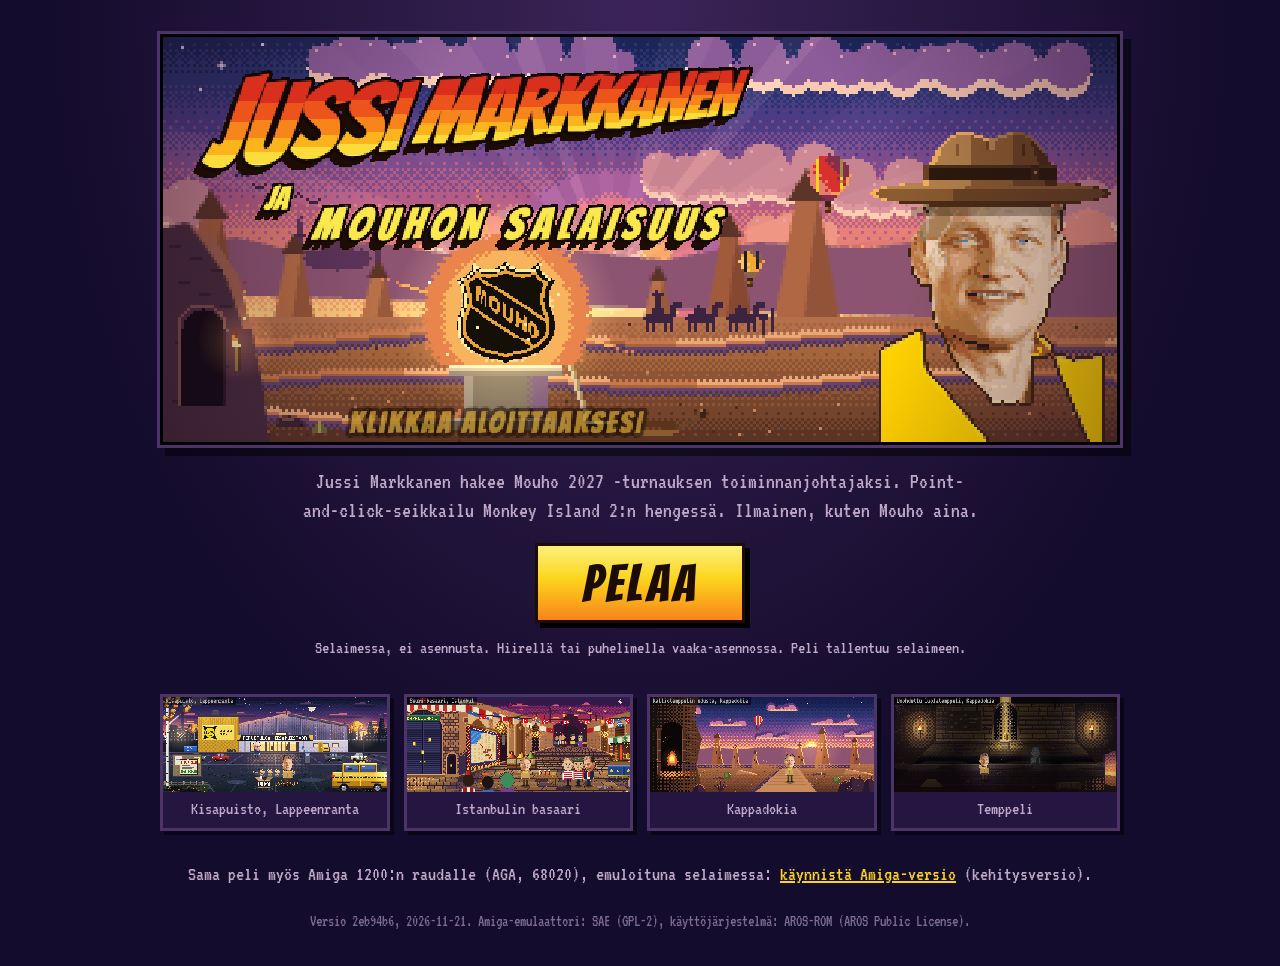
<file: index.html>
<!doctype html>
<html lang="fi">
<head>
<meta charset="utf-8">
<meta name="viewport" content="width=device-width, initial-scale=1">
<title>Mouhon salaisuus</title>
<meta name="description" content="Selvitä, milloin MOUHO 2027 -turnaus pidetään! Ilmainen point-and-click-seikkailu selaimessa: Kisapuisto, Istanbulin basaari ja Kappadokian temppeli.">
<meta property="og:type" content="website">
<meta property="og:title" content="Jussi Markkanen ja Mouhon salaisuus">
<meta property="og:description" content="Selvitä, milloin MOUHO 2027 -turnaus pidetään! Ilmainen point-and-click-seikkailu selaimessa: Kisapuisto, Istanbulin basaari ja Kappadokian temppeli.">
<meta property="og:url" content="https://mikaheino.github.io/mouhon-salaisuus-peli/">
<meta property="og:image" content="https://mikaheino.github.io/mouhon-salaisuus-peli/og.jpg?v=2eb94b6">
<meta property="og:image:type" content="image/jpeg">
<meta property="og:image:width" content="1200">
<meta property="og:image:height" content="630">
<meta property="og:image:alt" content="Aloitusruutu: Jussi Markkanen fedorassa, Mouhon kilpi hehkuu Kappadokian auringonlaskussa">
<meta property="og:locale" content="fi_FI">
<meta name="twitter:card" content="summary_large_image">
<link rel="preconnect" href="https://fonts.googleapis.com">
<link href="https://fonts.googleapis.com/css2?family=Bangers&family=VT323&display=swap" rel="stylesheet">
<style>
:root { --bg: #140c2c; --ink: #fcf0d8; --muted: #c0a8c8; --gold: #fcd41c; --orange: #f8841c; --card: #241640; --line: #4c3468; }
* { box-sizing: border-box; }
body { margin: 0; min-height: 100vh; background: radial-gradient(ellipse at top, #3c2458, var(--bg) 65%) fixed, var(--bg); color: var(--ink);
  font: 20px/1.3 VT323, monospace; padding: 16px; }
main { max-width: 960px; margin: max(2vh, 8px) auto; text-align: center; overflow-wrap: anywhere; }
.vh { position: absolute; width: 1px; height: 1px; overflow: hidden; clip: rect(0 0 0 0); white-space: nowrap; }
img { image-rendering: pixelated; display: block; width: 100%; height: auto; }
.hero { display: block; border: 3px solid #000; box-shadow: 0 0 0 3px var(--line), 8px 8px 0 3px rgba(0,0,0,.5); }
.hero img { aspect-ratio: 320 / 136; }
.sub { color: var(--muted); margin: 22px auto 18px; font-size: 22px; max-width: 680px; }
.play { display: inline-block; font: 400 clamp(34px, 8vw, 52px)/1 Bangers, VT323, sans-serif; letter-spacing: .06em; text-decoration: none;
  color: #1c0c04; background: linear-gradient(#fcf07c, var(--gold) 45%, var(--orange)); padding: 12px 44px 10px; border: 3px solid #1c0c04;
  box-shadow: 5px 5px 0 #000; transition: transform .08s, box-shadow .08s; }
.play:hover, .play:focus-visible { transform: translate(-2px, -2px); box-shadow: 7px 7px 0 #000; outline: none; }
.play:active { transform: translate(3px, 3px); box-shadow: 2px 2px 0 #000; }
.note { color: var(--muted); font-size: 18px; margin: 14px 0 34px; }
.gallery { display: grid; grid-template-columns: repeat(auto-fit, minmax(min(210px, 100%), 1fr)); gap: 14px; margin: 0; }
figure { margin: 0; background: var(--card); border: 3px solid var(--line); box-shadow: 4px 4px 0 rgba(0,0,0,.5); }
figure img { aspect-ratio: 320 / 136; }
figcaption { padding: 6px 8px 7px; color: var(--muted); font-size: 18px; }
.amiga { margin-top: 30px; color: var(--muted); }
.amiga a { color: var(--gold); }
footer { margin-top: 24px; color: #7c6c94; font-size: 16px; }
</style>
</head>
<body>
<main>
  <h1 class="vh">Jussi Markkanen ja Mouhon salaisuus</h1>
  <a class="hero" href="peli/?v=2eb94b6"><img src="kuvat/otsikko.png?v=2eb94b6" width="640" height="272" alt="Aloitusruutu: Jussi Markkanen fedorassa, Mouhon kilpi hehkuu Kappadokian auringonlaskussa"></a>
  <p class="sub">Jussi Markkanen hakee Mouho 2027 -turnauksen toiminnanjohtajaksi. Point-and-click-seikkailu Monkey Island 2:n hengessä. Ilmainen, kuten Mouho aina.</p>
  <a class="play" href="peli/?v=2eb94b6">Pelaa</a>
  <p class="note">Selaimessa, ei asennusta. Hiirellä tai puhelimella vaaka-asennossa. Peli tallentuu selaimeen.</p>
  <div class="gallery">
    <figure><img src="kuvat/kisa.png?v=2eb94b6" width="640" height="272" alt="Kisapuisto Lappeenrannassa" loading="lazy"><figcaption>Kisapuisto, Lappeenranta</figcaption></figure>
    <figure><img src="kuvat/basaari.png?v=2eb94b6" width="640" height="272" alt="Istanbulin basaari" loading="lazy"><figcaption>Istanbulin basaari</figcaption></figure>
    <figure><img src="kuvat/kallio.png?v=2eb94b6" width="640" height="272" alt="Kappadokian kalliot" loading="lazy"><figcaption>Kappadokia</figcaption></figure>
    <figure><img src="kuvat/temppeli.png?v=2eb94b6" width="640" height="272" alt="Temppelin sisällä" loading="lazy"><figcaption>Temppeli</figcaption></figure>
  </div>
  <p class="amiga">Sama peli myös Amiga 1200:n raudalle (AGA, 68020), emuloituna selaimessa: <a href="amiga/">käynnistä Amiga-versio</a> (kehitysversio).</p>
  <footer>Versio 2eb94b6, 2026-11-21. Amiga-emulaattori: SAE (GPL-2), käyttöjärjestelmä: AROS-ROM (AROS Public License).</footer>
</main>
</body>
</html>
</file>
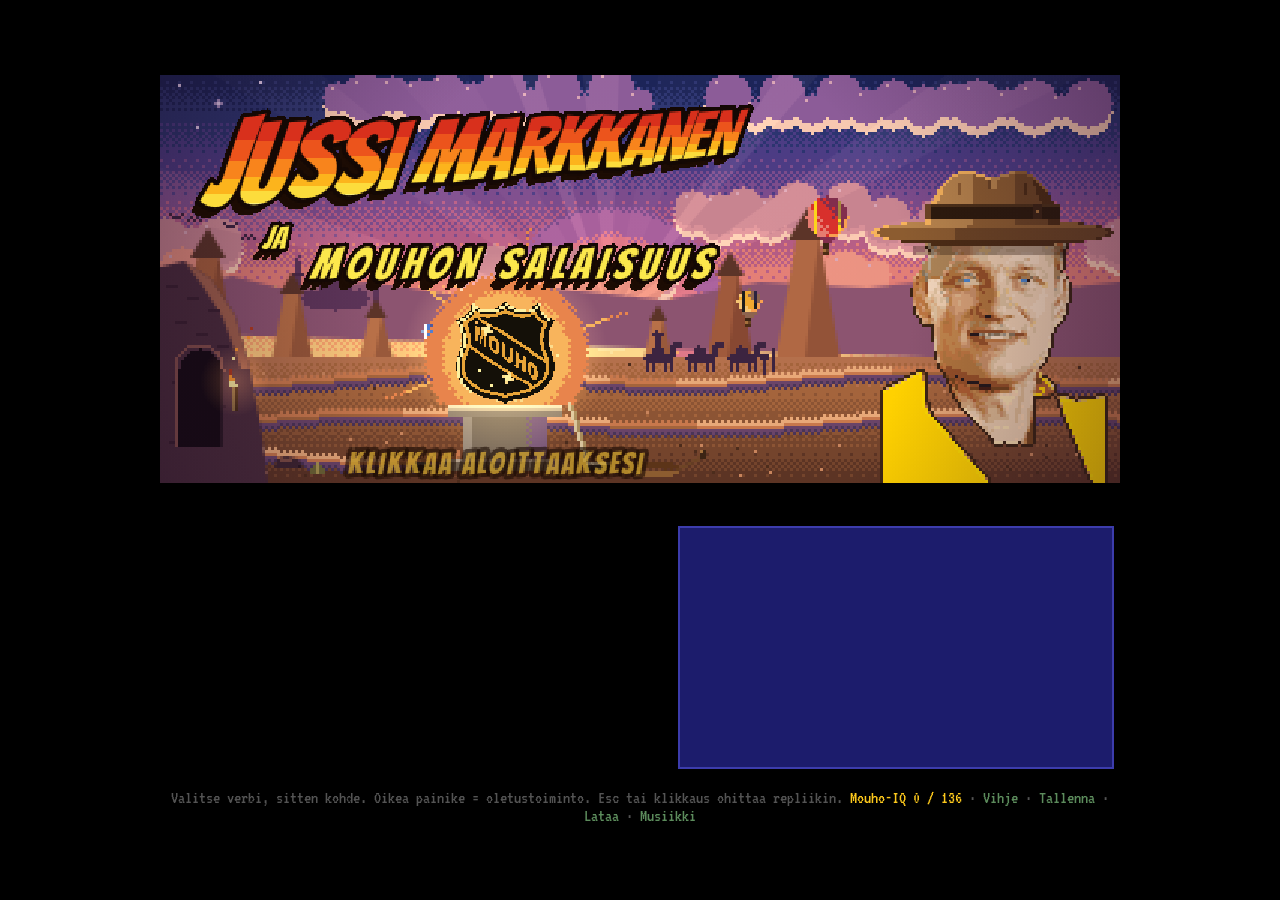
<file: peli/index.html>
<!doctype html>
<html lang="fi">
<head>
<meta charset="utf-8">
<meta name="viewport" content="width=device-width, initial-scale=1">
<title>Mouhon salaisuus</title>
<meta name="description" content="Selvitä, milloin MOUHO 2027 -turnaus pidetään! Ilmainen point-and-click-seikkailu selaimessa: Kisapuisto, Istanbulin basaari ja Kappadokian temppeli.">
<meta property="og:type" content="website">
<meta property="og:title" content="Jussi Markkanen ja Mouhon salaisuus">
<meta property="og:description" content="Selvitä, milloin MOUHO 2027 -turnaus pidetään! Ilmainen point-and-click-seikkailu selaimessa: Kisapuisto, Istanbulin basaari ja Kappadokian temppeli.">
<meta property="og:url" content="https://mikaheino.github.io/mouhon-salaisuus-peli/peli/">
<meta property="og:image" content="https://mikaheino.github.io/mouhon-salaisuus-peli/og.jpg?v=2eb94b6">
<meta property="og:image:type" content="image/jpeg">
<meta property="og:image:width" content="1200">
<meta property="og:image:height" content="630">
<meta property="og:image:alt" content="Aloitusruutu: Jussi Markkanen fedorassa, Mouhon kilpi hehkuu Kappadokian auringonlaskussa">
<meta property="og:locale" content="fi_FI">
<meta name="twitter:card" content="summary_large_image">
<link rel="preconnect" href="https://fonts.googleapis.com">
<link href="https://fonts.googleapis.com/css2?family=Bangers&family=VT323&display=swap" rel="stylesheet">
<style>
/* Mouhon salaisuus -- point-and-click 1990-luvun LucasArts-hengessä.
   Kolme pelattavaa ruutua: Kisapuisto (Lappeenranta), Istanbulin basaari, luolatemppeli.
   Kaikki grafiikka piirretään koodilla canvasille; ei ulkoisia kuvia. */
:root {
  --bg: #000; --ui: #000; --verb: #2c7c2c; --verb-hi: #5cfc5c; --sentence: #5cfcfc;
  --inv: #1c1c6c; --inv-hi: #fcfc54; --txt: #fcfcfc;
}
@media (prefers-color-scheme: light) { :root:not([data-theme="dark"]) { --bg: #000; } }
* { box-sizing: border-box; }
html, body { margin: 0; background: var(--bg); color: var(--txt); font-family: "VT323", ui-monospace, monospace; }
body { min-height: 100vh; display: grid; place-items: center; padding: 16px; }
#game { width: min(960px, 100%); position: relative; user-select: none; }
#stage { position: relative; width: 100%; aspect-ratio: 320 / 136; background: #000; }
canvas { width: 100%; height: 100%; display: block; image-rendering: pixelated; image-rendering: crisp-edges; cursor: crosshair; }
#view { position: absolute; inset: 0; }
#say { position: absolute; inset: 0; pointer-events: none; }
/* Puhekupla: valkoinen, puhujan värinen reunus, häntä puhujan päähän (--tail = sivusiirtymä). */
.bubble { position: absolute; transform: translateX(-50%); width: max-content; max-width: 48%; padding: .35em .6em .4em; background: #fcfcf4; color: #1c1c1c;
  border: 3px solid var(--c, #1c1c1c); border-radius: 14px; box-shadow: 3px 3px 0 rgba(0,0,0,.55); text-align: center;
  font-size: clamp(14px, 2.4vw, 24px); line-height: 1.05; white-space: pre-line; animation: pop .14s ease-out both; }
.bubble::after, .bubble::before { content: ""; position: absolute; left: calc(50% + var(--tail, 0px)); transform: translateX(-50%); width: 0; height: 0; border-style: solid; }
.bubble::before { top: 100%; border-width: 13px 9px 0 9px; border-color: var(--c, #1c1c1c) transparent transparent transparent; }
.bubble::after { top: calc(100% - 1px); border-width: 9px 6px 0 6px; border-color: #fcfcf4 transparent transparent transparent; }
@keyframes pop { from { transform: translateX(-50%) scale(.7); opacity: 0; } to { transform: translateX(-50%) scale(1); opacity: 1; } }
/* Kertoja: tekstilaatikko ruudun yläreunassa, kuin sarjakuvan tekstiruutu. */
.caption { position: absolute; left: 50%; top: 4%; transform: translateX(-50%); max-width: 80%; padding: .3em .7em; background: #fcf09c; color: #2c1c08;
  border: 3px solid #2c1c08; box-shadow: 3px 3px 0 rgba(0,0,0,.55); text-align: center; font-size: clamp(14px, 2.4vw, 24px); line-height: 1.05; white-space: pre-line; }
/* Lähikuvan aikana (fx.js closeUp) teksti mahtuu kuvan yläpuolelle jäävään kaistaan: yksi rivi, pienempi. */
.caption.close { top: 1%; max-width: 96%; padding: .15em .6em; border-width: 2px; border-color: var(--c, #2c1c08); font-size: min(2.05vw, 20px); white-space: nowrap; }
.line { position: absolute; transform: translateX(-50%); max-width: 46%; text-align: center; font-size: clamp(15px, 2.6vw, 26px); line-height: 1.05;
  text-shadow: 2px 0 #000, -2px 0 #000, 0 2px #000, 0 -2px #000, 2px 2px #000; white-space: pre-line; }
#sentence { height: 1.4em; text-align: center; color: var(--sentence); font-size: clamp(16px, 2.8vw, 28px); padding-top: 4px; }
#ui { display: grid; grid-template-columns: 1.15fr 1fr; gap: 10px; padding: 4px 6px 10px; min-height: 9.2em; font-size: clamp(16px, 2.8vw, 28px); }
#verbs { display: grid; grid-template-columns: repeat(3, 1fr); gap: 0 6px; align-content: start; }
#verbs button, #dialog button { all: unset; cursor: pointer; color: var(--verb); line-height: 1.15; }
#verbs button:hover, #verbs button.on { color: var(--verb-hi); }
#verbs button.def { color: #a8fca8; text-shadow: 0 0 6px #2c7c2c; }
#inv { display: grid; grid-template-columns: repeat(4, 1fr); grid-auto-rows: minmax(0, max-content); gap: 6px; align-content: start; background: var(--inv); padding: 6px; border: 2px solid #3c3cac; }
/* Tavarat kuvakkeina (MI2): vapaasti paneelin päällä ilman ruutuja (palaute 25.10.: "turhat neliöt"). */
#inv button { all: unset; cursor: pointer; display: grid; place-items: center; aspect-ratio: 3 / 2; }
#inv button img { width: 100%; height: 100%; image-rendering: pixelated; }
#inv button.new { animation: newItem .45s ease-in-out 5 alternate; }
#inv button.nudge { animation: nudge 1.6s ease-in-out infinite; }
@keyframes nudge { 50% { filter: drop-shadow(0 0 4px rgba(252,212,28,.8)); } }
@keyframes newItem { to { filter: drop-shadow(0 0 6px #fcd41c); transform: scale(1.15); } }
#inv button:hover { transform: scale(1.08); filter: brightness(1.15); } #inv button.sel { filter: drop-shadow(0 0 2px var(--inv-hi)) drop-shadow(0 0 2px var(--inv-hi)); transform: scale(1.08); }
.sys button { all: unset; cursor: pointer; color: #5c8c5c; } .sys button:hover { color: var(--verb-hi); }
#dialog { display: none; flex-direction: column; gap: 2px; padding: 4px 6px 10px; min-height: 9.2em; font-size: clamp(16px, 2.8vw, 28px); }
#dialog button { color: #fc54fc; } #dialog button.asked { color: #7c3c9c; } #dialog button:hover { color: #fcfc54; }
#iq { color: #fcc81c; }
#game.talking #ui { display: none; } #game.talking #dialog { display: flex; }
/* Välikohtauksessa himmeä pikseliristikko eikä "wait": macOS näyttää waitin pyörivänä
   latausikonina, ja peli näytti jumittuvan (käyttäjä 17.10.). */
#game.cut canvas { cursor: url("data:image/svg+xml,%3Csvg xmlns='http://www.w3.org/2000/svg' width='17' height='17' shape-rendering='crispEdges'%3E%3Cpath d='M8 0h1v6H8zM8 11h1v6H8zM0 8h6v1H0zM11 8h6v1h-6z' fill='%23707090'/%3E%3C/svg%3E") 8 8, default; }
.hint { margin-top: 10px; color: #545454; font-size: 18px; text-align: center; }
@media (max-width: 520px) { #ui { grid-template-columns: 1fr; } }
.dim { position: absolute; inset: 0; background: rgba(4,4,20,.6); }
#mouho2027 { position: absolute; left: 50%; top: 50%; transform: translate(-50%, -50%); width: min(92%, 420px); max-height: 96%; overflow: auto; background: #10104c; border: 2px solid #fcd41c;
  color: #e8e0c8; font: 15px VT323, monospace; padding: 12px 16px; display: grid; gap: 7px; box-shadow: 0 0 0 4px #000, 0 10px 30px #000a; z-index: 5; }
#mouho2027 h2 { margin: 0; color: #fcfc54; font-size: 26px; letter-spacing: .04em; }
#mouho2027 p { margin: 0; }
#mouho2027 label { display: grid; gap: 2px; color: #a8c8fc; }
#mouho2027 input { font: 16px VT323, monospace; background: #000; color: #fcfcfc; border: 1px solid #5c5ca8; padding: 4px 6px; }
#mouho2027 small { color: #8c8cc8; }
#mouho2027 .row { display: flex; gap: 12px; }
#mouho2027 button { all: unset; cursor: pointer; padding: 4px 12px; background: #fcd41c; color: #10104c; font: 18px VT323, monospace; }
#mouho2027 button[data-close] { background: transparent; color: #8c8cc8; }
#mouho2027 .std { color: #fc9c7c; font: 30px/1 Bangers, VT323, sans-serif; letter-spacing: .06em; }
#mouho2027 .when { color: #fcfcfc; font-size: 22px; }
#mouho2027 .cal { flex-wrap: wrap; gap: 8px; }
#mouho2027 .cal a { padding: 4px 12px; border: 1px solid #fcd41c; color: #fcd41c; text-decoration: none; font: 18px VT323, monospace; }
#mouho2027 .msg { color: #fc9c7c; min-height: 1em; }
/* Kosketustila (backlog 13, engine/touch.js): toimintovalikko verbilistan tilalle, isommat napautuskohteet. */
html:not(.touch) .hint .tch, html:not(.touch) .hint .rot, html.touch .hint .desk { display: none; }
html.touch body { touch-action: manipulation; -webkit-touch-callout: none; -webkit-user-select: none; user-select: none; -webkit-tap-highlight-color: transparent;
  place-items: start center; padding: 10px 8px; }
html.touch #verbs { display: none; }
html.touch #ui { grid-template-columns: 1fr; min-height: 0; padding: 4px 0 8px; }
html.touch #inv { grid-template-columns: repeat(auto-fill, minmax(62px, 1fr)); gap: 8px; min-height: 58px; }
html.touch #sentence { font-size: 20px; }
html.touch #dialog { min-height: 0; gap: 0; font-size: 20px; }
html.touch #dialog button { padding: 7px 4px; border-bottom: 1px solid #2c1c3c; line-height: 1.1; }
html.touch .hint { font-size: 17px; }
html.touch .hint .sys { display: block; margin-top: 6px; }
html.touch .sys button { padding: 6px 6px; }
html.touch .hint .rot { display: block; margin-top: 6px; color: #fcc81c; }
html.touch .bubble { max-width: 66%; }
html.touch .dim { position: fixed; z-index: 50; }
html.touch #mouho2027 { max-height: 92dvh; font-size: 17px; }
#tapback { position: fixed; inset: 0; z-index: 59; }
#tapmenu { position: fixed; z-index: 60; background: #10104c; border: 2px solid #5cfcfc; box-shadow: 0 0 0 3px #000, 0 8px 22px #000c; padding: 6px 6px 8px; font-family: VT323, monospace; }
#tapmenu .nm { color: #5cfcfc; font-size: 21px; text-align: center; padding: 0 4px 4px; max-width: 280px; }
#tapmenu .vb { display: grid; grid-template-columns: repeat(3, minmax(78px, 1fr)); gap: 4px; }
#tapmenu button { all: unset; cursor: pointer; text-align: center; padding: 8px 4px; font-size: 21px; color: #a8fca8; background: #1c3c1c; border: 1px solid #2c7c2c; }
#tapmenu button.def { color: #10104c; background: #5cfc5c; border-color: #a8fca8; }
#tapmenu button:active { filter: brightness(1.3); }
#tapmenu[hidden], #tapback[hidden], #stage .edge[hidden] { display: none; }
#stage .edge { all: unset; position: absolute; top: 50%; transform: translateY(-50%); width: 26px; height: 46px; display: grid; place-items: center; z-index: 3;
  background: rgba(0,0,0,.55); color: #fcfc54; font-size: 30px; line-height: 1; border: 1px solid #fcfc5488; cursor: pointer; animation: nudge 1.6s ease-in-out infinite; }
#stage .edge.vasen { left: 2px; } #stage .edge.oikea { right: 2px; }
/* Pystyasento: kamera zoomaa (touch.js, html.zoom): ikkuna on matalampi kuin koko kenttä leveänä olisi
   korkea, ja ikkunaa leveämpi #view liukuu Jussin tai puhujan mukana. */
html.zoom { --zh: min(40dvh, 72vw); }
html.zoom #stage { aspect-ratio: auto; height: var(--zh); overflow: hidden; }
html.zoom #view { right: auto; width: calc(var(--zh) * 320 / 136); transform: translateX(var(--zx, 0px)); }
html.zoom .bubble { max-width: 86vw; }
html.touch #game.talking #sentence { visibility: hidden; }
/* Vaaka-asento: kuva lähes koko korkeudelle, tavarat ohueksi riviksi yläreunaan, lauserivi kuvan päälle,
   Vihje/Tallenna/Lataa/Musiikki valikkonapin taakse ja keskustelun vaihtoehdot kuvan yläosaan. Kaikki
   napautettava ylhäällä: iOS:n sovellusselaimen kelluva työkalurivi peittää alareunan (käyttäjä 25.10.). */
#mnu { display: none; }
@media (orientation: landscape) {
  html.touch { --sw: min(100vw, calc((100dvh - 44px) * 320 / 136)); }
  html.touch body { padding: 0; display: block; }
  html.touch #game { width: 100vw; height: 100vh; height: 100dvh; display: flex; flex-direction: column; align-items: center; }
  html.touch #stage { width: var(--sw); flex: none; }
  html.touch #sentence { position: absolute; top: 47px; right: calc((100vw - var(--sw)) / 2 + 4px); z-index: 4; text-align: right; height: auto; max-width: calc(var(--sw) * .5); padding: 0 8px;
    font-size: 17px; background: rgba(0,0,12,.6); pointer-events: none; white-space: nowrap; overflow: hidden; text-overflow: ellipsis; }
  html.touch #sentence:empty { display: none; }
  html.touch #ui { width: var(--sw); height: 44px; padding: 3px 50px 3px 0; display: block; order: -1; }
  html.touch #game.talking #ui { display: block; visibility: hidden; }     /* rivin paikka pysyy: kuva ei hypi */
  html.touch #inv { display: flex; height: 100%; min-height: 0; gap: 8px; padding: 1px 8px; overflow-x: auto; border-width: 1px; }
  html.touch #inv button { height: 100%; flex: none; }
  html.touch .hint { position: absolute; right: max(4px, calc((100vw - var(--sw)) / 2)); top: 3px; margin: 0; font-size: 18px; z-index: 7; }
  html.touch .hint .tch, html.touch .hint .rot, html.touch #game.talking .hint { display: none; }
  html.touch #mnu { all: unset; display: grid; place-items: center; width: 42px; height: 38px; color: #fcfc54; font-size: 26px; background: #1c1c6c; border: 1px solid #3c3cac; cursor: pointer; }
  html.touch .hint .sys { display: none; }
  html.touch .hint.open .sys { display: flex; flex-direction: column; align-items: stretch; position: absolute; right: 0; top: 42px; min-width: 190px; margin: 0;
    background: #10104c; border: 2px solid #5cfcfc; box-shadow: 0 0 0 3px #000; padding: 4px 0; font-size: 22px; text-align: left; }
  html.touch .hint.open .sys > * { padding: 6px 14px; } html.touch .hint.open .sys .dot { display: none; }
  html.touch #dialog { position: absolute; left: 50%; transform: translateX(-50%); width: var(--sw); top: 44px; z-index: 6; max-height: 62dvh; overflow-y: auto;
    background: rgba(0,0,16,.88); border-bottom: 2px solid #5c2c7c; padding: 2px 10px 6px; }
}
</style>
</head>
<body>
<div id="game">
  <div id="stage"><div id="view"><canvas id="c" width="640" height="272"></canvas><div id="say"></div></div></div>
  <div id="sentence"></div>
  <div id="ui"><div id="verbs"></div><div id="inv"></div></div>
  <div id="dialog"></div>
  <div class="hint"><span class="desk">Valitse verbi, sitten kohde. Oikea painike = oletustoiminto. Esc tai klikkaus ohittaa repliikin.</span>
    <span class="tch">Napauta kohdetta tai tavaraa: valitse toiminto. Napauta maata: kävele. Napautus ohittaa repliikin.</span>
    <span class="rot">Käännä puhelin vaakaan, niin kuva on isompi.</span>
    <button id="mnu" aria-label="Valikko">☰</button>
    <span class="sys"><span id="iq">Mouho-IQ 0 / 136</span><span class="dot"> · </span><button id="hint">Vihje</button><span class="dot"> · </span><button id="save">Tallenna</button><span class="dot"> · </span><button id="load">Lataa</button><span class="dot"> · </span><button id="musiikki">Musiikki</button></span></div>
</div>
<script src="engine/core.js?v=2eb94b6"></script>
<script src="engine/gfx.js?v=2eb94b6"></script>
<script src="engine/walk.js?v=2eb94b6"></script>
<script src="engine/fx.js?v=2eb94b6"></script>
<script src="engine/talk.js?v=2eb94b6"></script>
<script src="engine/music.js?v=2eb94b6"></script>
<script src="engine/page.js?v=2eb94b6"></script>
<script src="engine/input.js?v=2eb94b6"></script>
<script src="engine/touch.js?v=2eb94b6"></script>
<script src="engine/faces.js?v=2eb94b6"></script>
<script src="engine/dev.js?v=2eb94b6"></script>
<script src="mouho/config.js?v=2eb94b6"></script>
<script src="mouho/music.js?v=2eb94b6"></script>
<script src="mouho/pixfaces.js?v=2eb94b6"></script>
<script src="mouho/characters.js?v=2eb94b6"></script>
<script src="mouho/art.js?v=2eb94b6"></script>
<script src="mouho/lahikuvat.js?v=2eb94b6"></script>
<script src="mouho/visa.js?v=2eb94b6"></script>
<script src="mouho/haamut.js?v=2eb94b6"></script>
<script src="mouho/scenes/otsikko.js?v=2eb94b6"></script>
<script src="mouho/scenes/puhelut.js?v=2eb94b6"></script>
<script src="mouho/scenes/prologi.js?v=2eb94b6"></script>
<script src="mouho/scenes/loppu.js?v=2eb94b6"></script>
<script src="mouho/kokeilut/southpark.js?v=2eb94b6"></script>
<script src="mouho/items.js?v=2eb94b6"></script>
<script src="mouho/story.js?v=2eb94b6"></script>
<script src="mouho/rooms/kisapuisto.js?v=2eb94b6"></script>
<script src="mouho/rooms/parkki.js?v=2eb94b6"></script>
<script src="mouho/rooms/lentoasema.js?v=2eb94b6"></script>
<script src="mouho/rooms/basaari.js?v=2eb94b6"></script>
<script src="mouho/rooms/portti.js?v=2eb94b6"></script>
<script src="mouho/rooms/temppeli.js?v=2eb94b6"></script>
<script src="mouho/rooms/kallio.js?v=2eb94b6"></script>
<script src="mouho/rooms/silta.js?v=2eb94b6"></script>
<script src="mouho/scenes/luvut.js?v=2eb94b6"></script>
<script src="mouho/scenes/minipeli.js?v=2eb94b6"></script>
<script src="mouho/scenes/uni.js?v=2eb94b6"></script>
<script src="mouho/main.js?v=2eb94b6"></script>
</body>
</html>
</file>
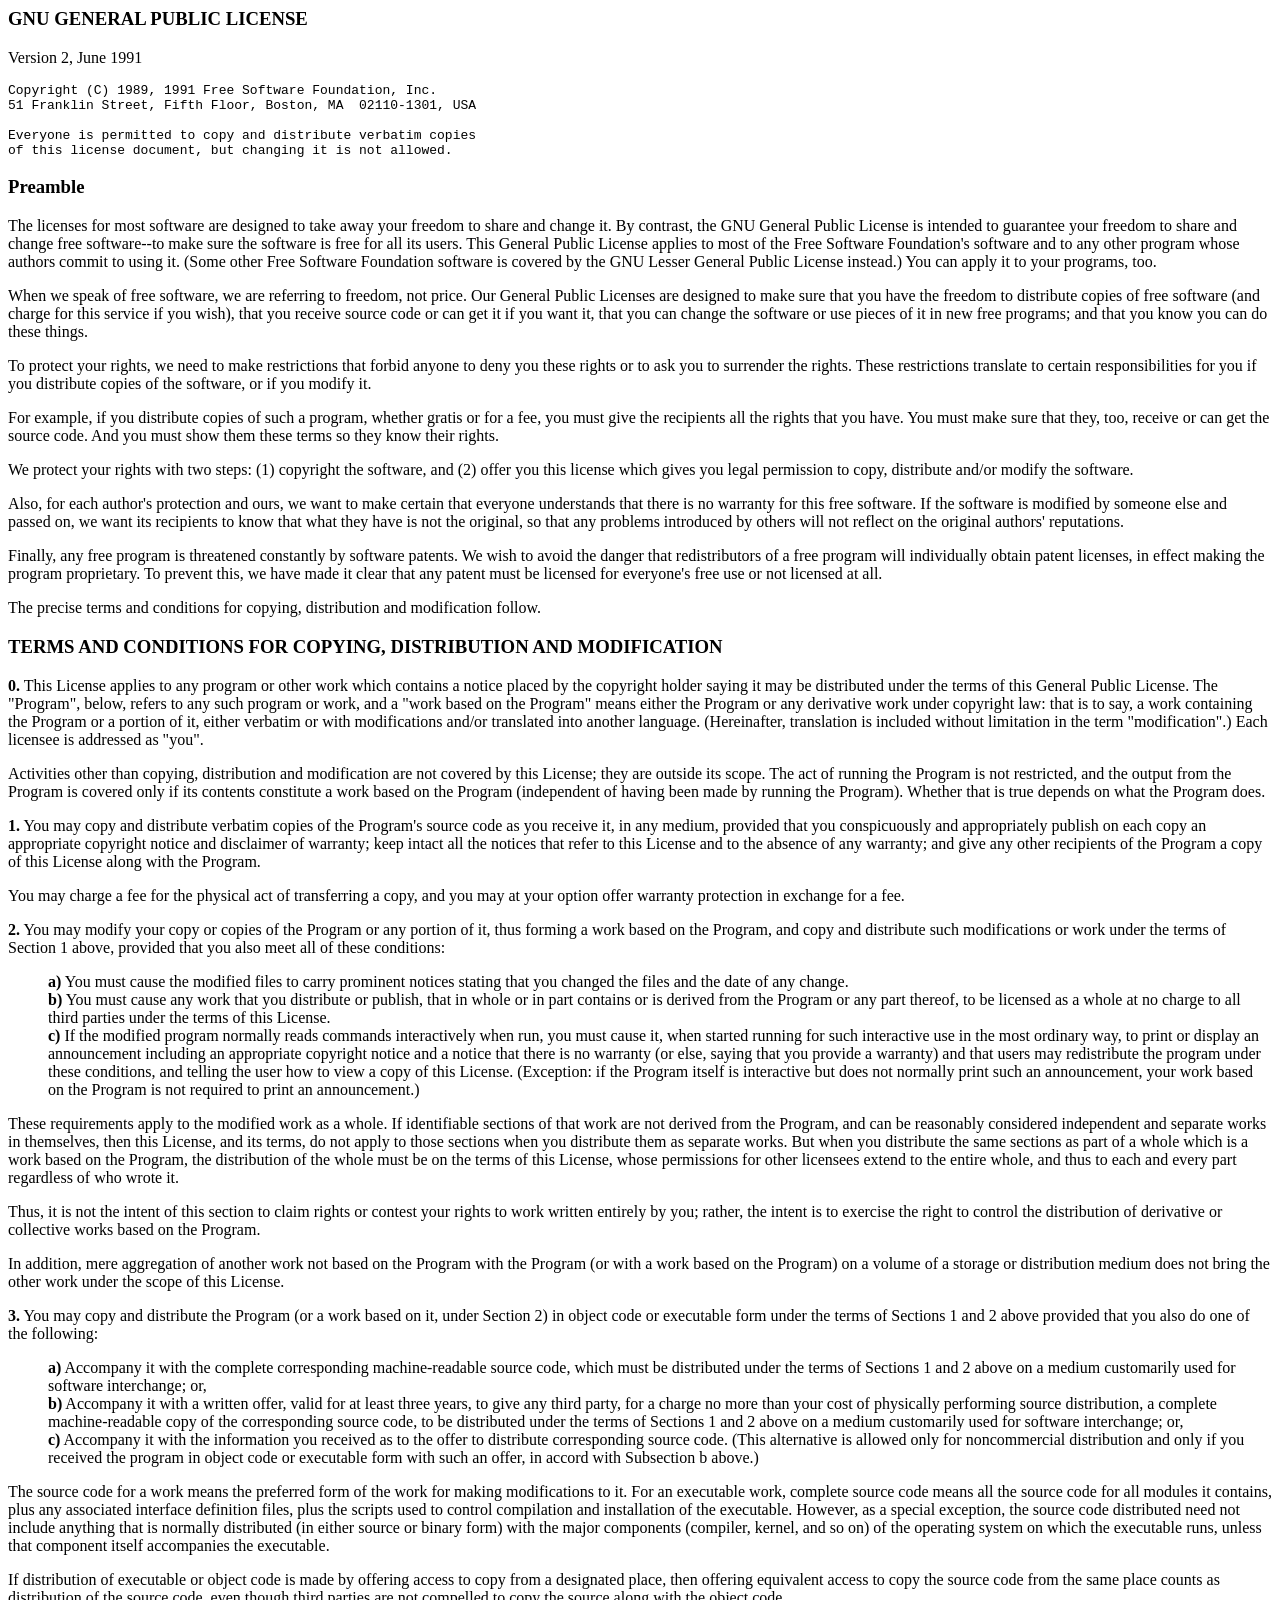
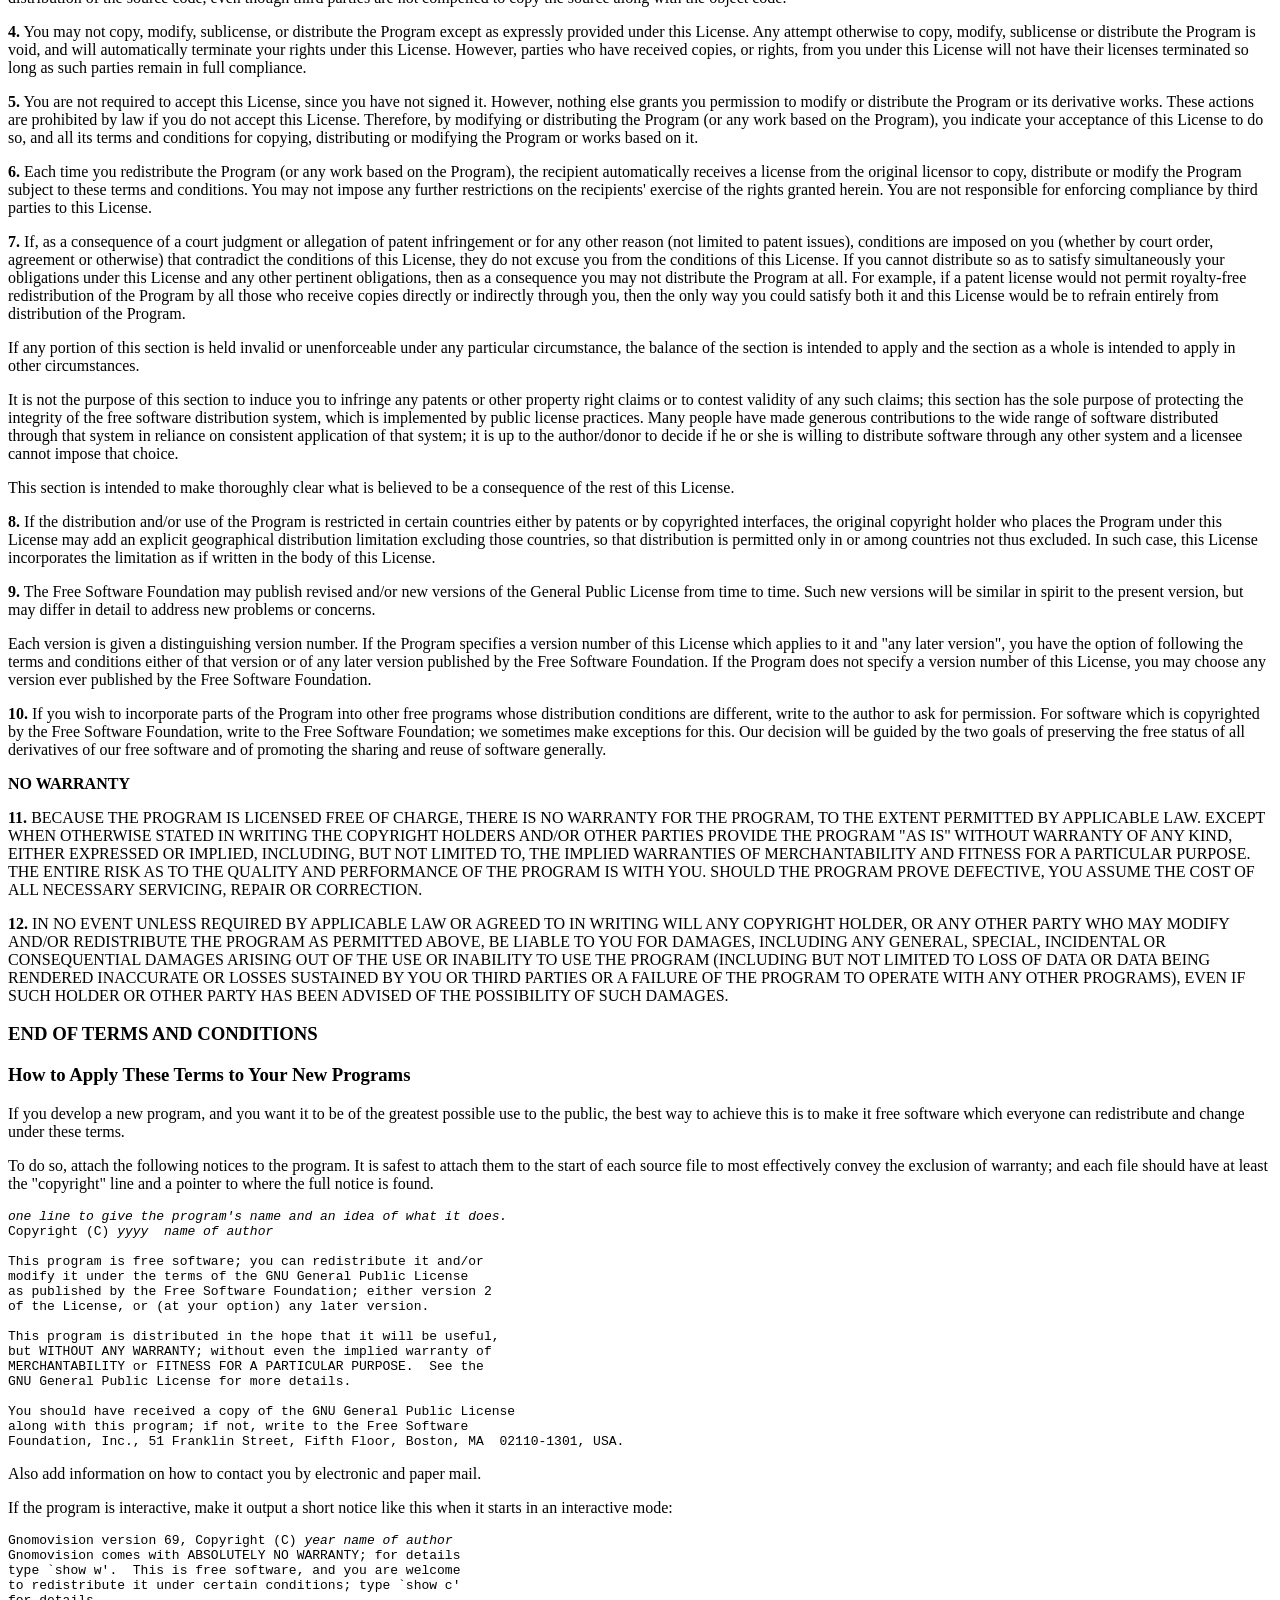
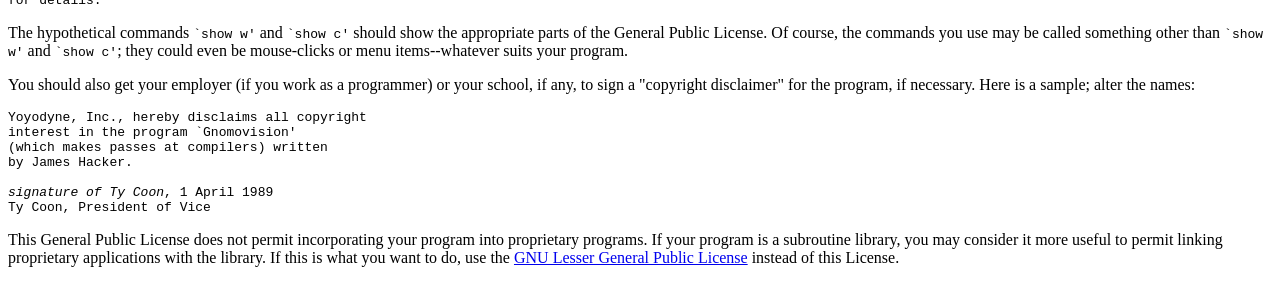
<file: amiga/sae/gpl-2.0.htm>
<!DOCTYPE html PUBLIC "-//W3C//DTD HTML 4.01 Transitional//EN">

<html><head>
 <meta http-equiv="Content-Type" content="text/html; charset=utf-8">
 <title>GNU General Public License v2.0 - GNU Project - Free Software Foundation (FSF)</title>
 <link rel="alternate" type="application/rdf+xml"
		 href="https://www.gnu.org/licenses/old-licenses/gpl-2.0.rdf"> 
</head>
<body>
<h3><a id="SEC1">GNU GENERAL PUBLIC LICENSE</a></h3>
<p>
Version 2, June 1991
</p>

<pre>
Copyright (C) 1989, 1991 Free Software Foundation, Inc.  
51 Franklin Street, Fifth Floor, Boston, MA  02110-1301, USA

Everyone is permitted to copy and distribute verbatim copies
of this license document, but changing it is not allowed.
</pre>

<h3><a id="preamble"></a><a id="SEC2">Preamble</a></h3>

<p>
  The licenses for most software are designed to take away your
freedom to share and change it.  By contrast, the GNU General Public
License is intended to guarantee your freedom to share and change free
software--to make sure the software is free for all its users.  This
General Public License applies to most of the Free Software
Foundation's software and to any other program whose authors commit to
using it.  (Some other Free Software Foundation software is covered by
the GNU Lesser General Public License instead.)  You can apply it to
your programs, too.
</p>

<p>
  When we speak of free software, we are referring to freedom, not
price.  Our General Public Licenses are designed to make sure that you
have the freedom to distribute copies of free software (and charge for
this service if you wish), that you receive source code or can get it
if you want it, that you can change the software or use pieces of it
in new free programs; and that you know you can do these things.
</p>

<p>
  To protect your rights, we need to make restrictions that forbid
anyone to deny you these rights or to ask you to surrender the rights.
These restrictions translate to certain responsibilities for you if you
distribute copies of the software, or if you modify it.
</p>

<p>
  For example, if you distribute copies of such a program, whether
gratis or for a fee, you must give the recipients all the rights that
you have.  You must make sure that they, too, receive or can get the
source code.  And you must show them these terms so they know their
rights.
</p>

<p>
  We protect your rights with two steps: (1) copyright the software, and
(2) offer you this license which gives you legal permission to copy,
distribute and/or modify the software.
</p>

<p>
  Also, for each author's protection and ours, we want to make certain
that everyone understands that there is no warranty for this free
software.  If the software is modified by someone else and passed on, we
want its recipients to know that what they have is not the original, so
that any problems introduced by others will not reflect on the original
authors' reputations.
</p>

<p>
  Finally, any free program is threatened constantly by software
patents.  We wish to avoid the danger that redistributors of a free
program will individually obtain patent licenses, in effect making the
program proprietary.  To prevent this, we have made it clear that any
patent must be licensed for everyone's free use or not licensed at all.
</p>

<p>
  The precise terms and conditions for copying, distribution and
modification follow.
</p>


<h3><a id="terms"></a><a id="SEC3">TERMS AND CONDITIONS FOR COPYING, DISTRIBUTION AND MODIFICATION</a></h3>


<a id="section0"></a><p>
<strong>0.</strong>
 This License applies to any program or other work which contains
a notice placed by the copyright holder saying it may be distributed
under the terms of this General Public License.  The "Program", below,
refers to any such program or work, and a "work based on the Program"
means either the Program or any derivative work under copyright law:
that is to say, a work containing the Program or a portion of it,
either verbatim or with modifications and/or translated into another
language.  (Hereinafter, translation is included without limitation in
the term "modification".)  Each licensee is addressed as "you".
</p>

<p>
Activities other than copying, distribution and modification are not
covered by this License; they are outside its scope.  The act of
running the Program is not restricted, and the output from the Program
is covered only if its contents constitute a work based on the
Program (independent of having been made by running the Program).
Whether that is true depends on what the Program does.
</p>

<a id="section1"></a><p>
<strong>1.</strong>
 You may copy and distribute verbatim copies of the Program's
source code as you receive it, in any medium, provided that you
conspicuously and appropriately publish on each copy an appropriate
copyright notice and disclaimer of warranty; keep intact all the
notices that refer to this License and to the absence of any warranty;
and give any other recipients of the Program a copy of this License
along with the Program.
</p>

<p>
You may charge a fee for the physical act of transferring a copy, and
you may at your option offer warranty protection in exchange for a fee.
</p>

<a id="section2"></a><p>
<strong>2.</strong>
 You may modify your copy or copies of the Program or any portion
of it, thus forming a work based on the Program, and copy and
distribute such modifications or work under the terms of Section 1
above, provided that you also meet all of these conditions:
</p>

<dl>
  <dt></dt>
	 <dd>
		<strong>a)</strong>
		You must cause the modified files to carry prominent notices
		stating that you changed the files and the date of any change.
	 </dd>
  <dt></dt>
	 <dd>
		<strong>b)</strong>
		You must cause any work that you distribute or publish, that in
		whole or in part contains or is derived from the Program or any
		part thereof, to be licensed as a whole at no charge to all third
		parties under the terms of this License.
	 </dd>
  <dt></dt>
	 <dd>
		<strong>c)</strong>
		If the modified program normally reads commands interactively
		when run, you must cause it, when started running for such
		interactive use in the most ordinary way, to print or display an
		announcement including an appropriate copyright notice and a
		notice that there is no warranty (or else, saying that you provide
		a warranty) and that users may redistribute the program under
		these conditions, and telling the user how to view a copy of this
		License.  (Exception: if the Program itself is interactive but
		does not normally print such an announcement, your work based on
		the Program is not required to print an announcement.)
	 </dd>
</dl>

<p>
These requirements apply to the modified work as a whole.  If
identifiable sections of that work are not derived from the Program,
and can be reasonably considered independent and separate works in
themselves, then this License, and its terms, do not apply to those
sections when you distribute them as separate works.  But when you
distribute the same sections as part of a whole which is a work based
on the Program, the distribution of the whole must be on the terms of
this License, whose permissions for other licensees extend to the
entire whole, and thus to each and every part regardless of who wrote it.
</p>

<p>
Thus, it is not the intent of this section to claim rights or contest
your rights to work written entirely by you; rather, the intent is to
exercise the right to control the distribution of derivative or
collective works based on the Program.
</p>

<p>
In addition, mere aggregation of another work not based on the Program
with the Program (or with a work based on the Program) on a volume of
a storage or distribution medium does not bring the other work under
the scope of this License.
</p>

<a id="section3"></a><p>
<strong>3.</strong>
 You may copy and distribute the Program (or a work based on it,
under Section 2) in object code or executable form under the terms of
Sections 1 and 2 above provided that you also do one of the following:
</p>

<!-- we use this doubled UL to get the sub-sections indented, -->
<!-- while making the bullets as unobvious as possible. -->

<dl>
  <dt></dt>
	 <dd>
		<strong>a)</strong>
		Accompany it with the complete corresponding machine-readable
		source code, which must be distributed under the terms of Sections
		1 and 2 above on a medium customarily used for software interchange; or,
	 </dd>
  <dt></dt>
	 <dd>
		<strong>b)</strong>
		Accompany it with a written offer, valid for at least three
		years, to give any third party, for a charge no more than your
		cost of physically performing source distribution, a complete
		machine-readable copy of the corresponding source code, to be
		distributed under the terms of Sections 1 and 2 above on a medium
		customarily used for software interchange; or,
	 </dd>
  <dt></dt>
	 <dd>
		<strong>c)</strong>
		Accompany it with the information you received as to the offer
		to distribute corresponding source code.  (This alternative is
		allowed only for noncommercial distribution and only if you
		received the program in object code or executable form with such
		an offer, in accord with Subsection b above.)
	 </dd>
</dl>

<p>
The source code for a work means the preferred form of the work for
making modifications to it.  For an executable work, complete source
code means all the source code for all modules it contains, plus any
associated interface definition files, plus the scripts used to
control compilation and installation of the executable.  However, as a
special exception, the source code distributed need not include
anything that is normally distributed (in either source or binary
form) with the major components (compiler, kernel, and so on) of the
operating system on which the executable runs, unless that component
itself accompanies the executable.
</p>

<p>
If distribution of executable or object code is made by offering
access to copy from a designated place, then offering equivalent
access to copy the source code from the same place counts as
distribution of the source code, even though third parties are not
compelled to copy the source along with the object code.
</p>

<a id="section4"></a><p>
<strong>4.</strong>
 You may not copy, modify, sublicense, or distribute the Program
except as expressly provided under this License.  Any attempt
otherwise to copy, modify, sublicense or distribute the Program is
void, and will automatically terminate your rights under this License.
However, parties who have received copies, or rights, from you under
this License will not have their licenses terminated so long as such
parties remain in full compliance.
</p>

<a id="section5"></a><p>
<strong>5.</strong>
 You are not required to accept this License, since you have not
signed it.  However, nothing else grants you permission to modify or
distribute the Program or its derivative works.  These actions are
prohibited by law if you do not accept this License.  Therefore, by
modifying or distributing the Program (or any work based on the
Program), you indicate your acceptance of this License to do so, and
all its terms and conditions for copying, distributing or modifying
the Program or works based on it.
</p>

<a id="section6"></a><p>
<strong>6.</strong>
 Each time you redistribute the Program (or any work based on the
Program), the recipient automatically receives a license from the
original licensor to copy, distribute or modify the Program subject to
these terms and conditions.  You may not impose any further
restrictions on the recipients' exercise of the rights granted herein.
You are not responsible for enforcing compliance by third parties to
this License.
</p>

<a id="section7"></a><p>
<strong>7.</strong>
 If, as a consequence of a court judgment or allegation of patent
infringement or for any other reason (not limited to patent issues),
conditions are imposed on you (whether by court order, agreement or
otherwise) that contradict the conditions of this License, they do not
excuse you from the conditions of this License.  If you cannot
distribute so as to satisfy simultaneously your obligations under this
License and any other pertinent obligations, then as a consequence you
may not distribute the Program at all.  For example, if a patent
license would not permit royalty-free redistribution of the Program by
all those who receive copies directly or indirectly through you, then
the only way you could satisfy both it and this License would be to
refrain entirely from distribution of the Program.
</p>

<p>
If any portion of this section is held invalid or unenforceable under
any particular circumstance, the balance of the section is intended to
apply and the section as a whole is intended to apply in other
circumstances.
</p>

<p>
It is not the purpose of this section to induce you to infringe any
patents or other property right claims or to contest validity of any
such claims; this section has the sole purpose of protecting the
integrity of the free software distribution system, which is
implemented by public license practices.  Many people have made
generous contributions to the wide range of software distributed
through that system in reliance on consistent application of that
system; it is up to the author/donor to decide if he or she is willing
to distribute software through any other system and a licensee cannot
impose that choice.
</p>

<p>
This section is intended to make thoroughly clear what is believed to
be a consequence of the rest of this License.
</p>

<a id="section8"></a><p>
<strong>8.</strong>
 If the distribution and/or use of the Program is restricted in
certain countries either by patents or by copyrighted interfaces, the
original copyright holder who places the Program under this License
may add an explicit geographical distribution limitation excluding
those countries, so that distribution is permitted only in or among
countries not thus excluded.  In such case, this License incorporates
the limitation as if written in the body of this License.
</p>

<a id="section9"></a><p>
<strong>9.</strong>
 The Free Software Foundation may publish revised and/or new versions
of the General Public License from time to time.  Such new versions will
be similar in spirit to the present version, but may differ in detail to
address new problems or concerns.
</p>

<p>
Each version is given a distinguishing version number.  If the Program
specifies a version number of this License which applies to it and "any
later version", you have the option of following the terms and conditions
either of that version or of any later version published by the Free
Software Foundation.  If the Program does not specify a version number of
this License, you may choose any version ever published by the Free Software
Foundation.
</p>

<a id="section10"></a><p>
<strong>10.</strong>
 If you wish to incorporate parts of the Program into other free
programs whose distribution conditions are different, write to the author
to ask for permission.  For software which is copyrighted by the Free
Software Foundation, write to the Free Software Foundation; we sometimes
make exceptions for this.  Our decision will be guided by the two goals
of preserving the free status of all derivatives of our free software and
of promoting the sharing and reuse of software generally.
</p>

<a id="section11"></a><p><strong>NO WARRANTY</strong></p>

<p>
<strong>11.</strong>
 BECAUSE THE PROGRAM IS LICENSED FREE OF CHARGE, THERE IS NO WARRANTY
FOR THE PROGRAM, TO THE EXTENT PERMITTED BY APPLICABLE LAW.  EXCEPT WHEN
OTHERWISE STATED IN WRITING THE COPYRIGHT HOLDERS AND/OR OTHER PARTIES
PROVIDE THE PROGRAM "AS IS" WITHOUT WARRANTY OF ANY KIND, EITHER EXPRESSED
OR IMPLIED, INCLUDING, BUT NOT LIMITED TO, THE IMPLIED WARRANTIES OF
MERCHANTABILITY AND FITNESS FOR A PARTICULAR PURPOSE.  THE ENTIRE RISK AS
TO THE QUALITY AND PERFORMANCE OF THE PROGRAM IS WITH YOU.  SHOULD THE
PROGRAM PROVE DEFECTIVE, YOU ASSUME THE COST OF ALL NECESSARY SERVICING,
REPAIR OR CORRECTION.
</p>

<a id="section12"></a><p>
<strong>12.</strong>
 IN NO EVENT UNLESS REQUIRED BY APPLICABLE LAW OR AGREED TO IN WRITING
WILL ANY COPYRIGHT HOLDER, OR ANY OTHER PARTY WHO MAY MODIFY AND/OR
REDISTRIBUTE THE PROGRAM AS PERMITTED ABOVE, BE LIABLE TO YOU FOR DAMAGES,
INCLUDING ANY GENERAL, SPECIAL, INCIDENTAL OR CONSEQUENTIAL DAMAGES ARISING
OUT OF THE USE OR INABILITY TO USE THE PROGRAM (INCLUDING BUT NOT LIMITED
TO LOSS OF DATA OR DATA BEING RENDERED INACCURATE OR LOSSES SUSTAINED BY
YOU OR THIRD PARTIES OR A FAILURE OF THE PROGRAM TO OPERATE WITH ANY OTHER
PROGRAMS), EVEN IF SUCH HOLDER OR OTHER PARTY HAS BEEN ADVISED OF THE
POSSIBILITY OF SUCH DAMAGES.
</p>

<h3>END OF TERMS AND CONDITIONS</h3>

<h3><a id="howto"></a><a id="SEC4">How to Apply These Terms to Your New Programs</a></h3>

<p>
  If you develop a new program, and you want it to be of the greatest
possible use to the public, the best way to achieve this is to make it
free software which everyone can redistribute and change under these terms.
</p>

<p>
  To do so, attach the following notices to the program.  It is safest
to attach them to the start of each source file to most effectively
convey the exclusion of warranty; and each file should have at least
the "copyright" line and a pointer to where the full notice is found.
</p>

<pre>
<var>one line to give the program's name and an idea of what it does.</var>
Copyright (C) <var>yyyy</var>  <var>name of author</var>

This program is free software; you can redistribute it and/or
modify it under the terms of the GNU General Public License
as published by the Free Software Foundation; either version 2
of the License, or (at your option) any later version.

This program is distributed in the hope that it will be useful,
but WITHOUT ANY WARRANTY; without even the implied warranty of
MERCHANTABILITY or FITNESS FOR A PARTICULAR PURPOSE.  See the
GNU General Public License for more details.

You should have received a copy of the GNU General Public License
along with this program; if not, write to the Free Software
Foundation, Inc., 51 Franklin Street, Fifth Floor, Boston, MA  02110-1301, USA.
</pre>

<p>
Also add information on how to contact you by electronic and paper mail.
</p>

<p>
If the program is interactive, make it output a short notice like this
when it starts in an interactive mode:
</p>

<pre>
Gnomovision version 69, Copyright (C) <var>year</var> <var>name of author</var>
Gnomovision comes with ABSOLUTELY NO WARRANTY; for details
type `show w'.  This is free software, and you are welcome
to redistribute it under certain conditions; type `show c' 
for details.
</pre>

<p>
The hypothetical commands <samp>`show w'</samp> and <samp>`show c'</samp> should show
the appropriate parts of the General Public License.  Of course, the
commands you use may be called something other than <samp>`show w'</samp> and
<samp>`show c'</samp>; they could even be mouse-clicks or menu items--whatever
suits your program.
</p>

<p>
You should also get your employer (if you work as a programmer) or your
school, if any, to sign a "copyright disclaimer" for the program, if
necessary.  Here is a sample; alter the names:
</p>


<pre>
Yoyodyne, Inc., hereby disclaims all copyright
interest in the program `Gnomovision'
(which makes passes at compilers) written 
by James Hacker.

<var>signature of Ty Coon</var>, 1 April 1989
Ty Coon, President of Vice
</pre>

<p>
This General Public License does not permit incorporating your program into
proprietary programs.  If your program is a subroutine library, you may
consider it more useful to permit linking proprietary applications with the
library.  If this is what you want to do, use the 
<a href="https://www.gnu.org/licenses/lgpl.html">GNU Lesser General Public License</a>
instead of this License.
</p>

</body></html>
</file>
